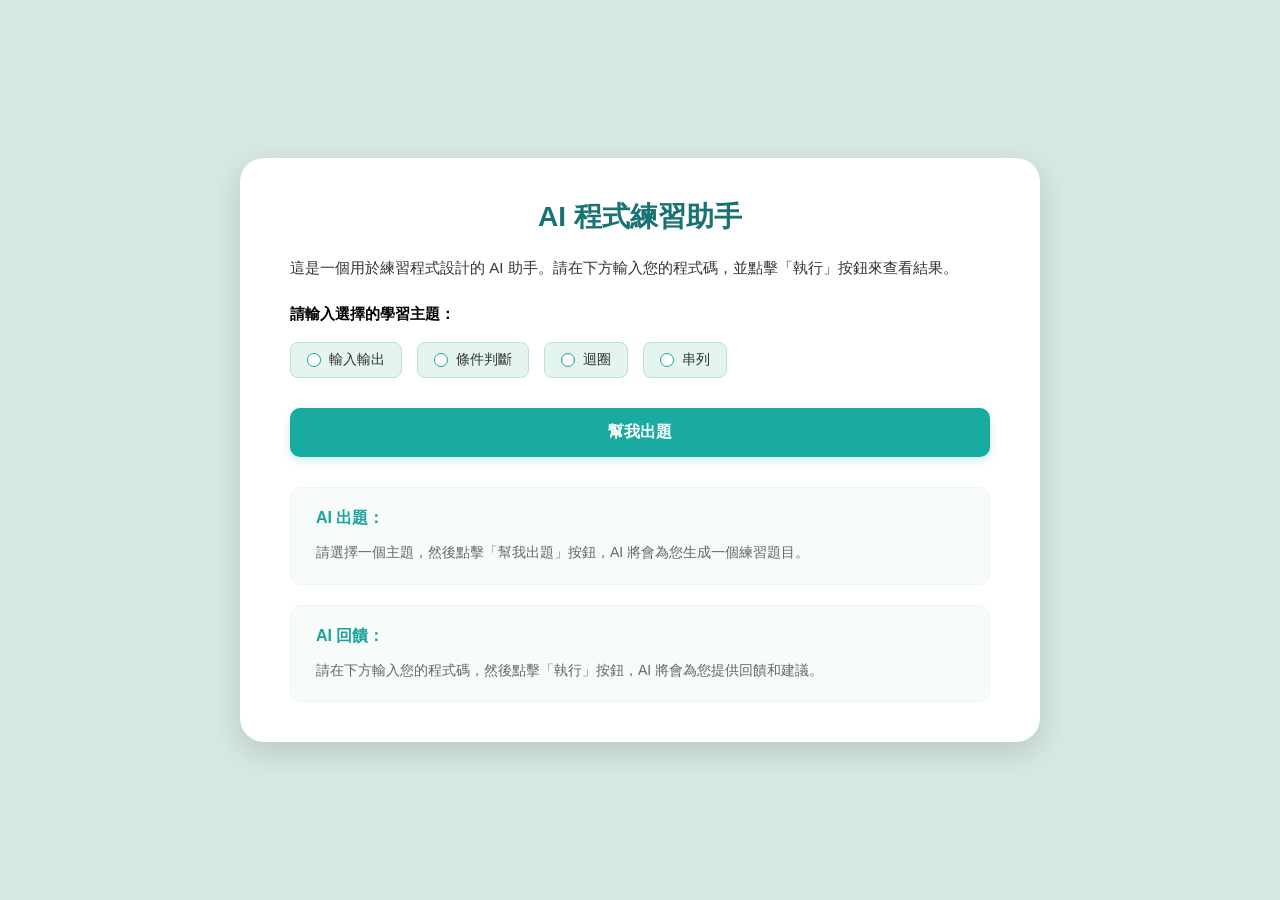
<file: 2026-10-02/index.html>
<!DOCTYPE html>
<html lang="zh-TW">
<head>
    <meta charset="UTF-8">
    <meta name="viewport" content="width=device-width, initial-scale=1.0">
    <title>AI 程式練習助手</title>
    <link rel="stylesheet" href="style.css">
</head>
<body>

    <div class="container">
        <!-- 標題與簡介 -->
        <h1 class="main-title">AI 程式練習助手</h1>
        <p class="subtitle">這是一個用於練習程式設計的 AI 助手。請在下方輸入您的程式碼，並點擊「執行」按鈕來查看結果。</p>
        
        <!-- 主題選擇區 -->
        <p class="section-title">請輸入選擇的學習主題：</p>
        <div class="radio-group">
            <label class="radio-label">
                <input type="radio" name="topic" value="io">
                <span class="custom-radio"></span>
                輸入輸出
            </label>
            <label class="radio-label">
                <input type="radio" name="topic" value="condition">
                <span class="custom-radio"></span>
                條件判斷
            </label>
            <label class="radio-label">
                <input type="radio" name="topic" value="loop">
                <span class="custom-radio"></span>
                迴圈
            </label>
            <label class="radio-label">
                <input type="radio" name="topic" value="list">
                <span class="custom-radio"></span>
                串列
            </label>
        </div>

        <!-- 動作按鈕 -->
        <button class="action-btn">幫我出題</button>

        <!-- AI 出題區塊 -->
        <div class="info-block">
            <h2 class="block-title">AI 出題：</h2>
            <p class="block-content">請選擇一個主題，然後點擊「幫我出題」按鈕，AI 將會為您生成一個練習題目。</p>
        </div>

        <!-- AI 回饋區塊 -->
        <div class="info-block">
            <h2 class="block-title">AI 回饋：</h2>
            <p class="block-content">請在下方輸入您的程式碼，然後點擊「執行」按鈕，AI 將會為您提供回饋和建議。</p>
        </div>
    </div>

</body>
</html>
</file>
<file: 2026-10-02/style.css>
/* 基礎頁面重設與背景 */
body {
    margin: 0;
    padding: 40px 20px;
    background-color: #d6eae1; /* 圖片外圍的淡綠色背景 */
    font-family: "Microsoft JhengHei", "Heiti TC", sans-serif;
    display: flex;
    justify-content: center;
    align-items: center;
    min-height: 100vh;
    box-sizing: border-box;
}

/* 主白色卡片容器 */
.container {
    background-color: #ffffff;
    max-width: 800px;
    width: 100%;
    border-radius: 24px;
    padding: 40px 50px;
    box-shadow: 0 10px 30px rgba(0, 0, 0, 0.15); /* 四周擴散的柔和陰影 */
    box-sizing: border-box;
}

/* 主標題樣式（深青綠色襯線感字體） */
.main-title {
    color: #1a7373;
    font-size: 28px;
    text-align: center;
    margin-top: 0;
    margin-bottom: 20px;
    font-weight: bold;
}

/* 副標題說明文字 */
.subtitle {
    color: #333333;
    font-size: 15px;
    line-height: 1.6;
    margin-bottom: 25px;
}

/* 小標題：請輸入選擇的學習主題 */
.section-title {
    font-weight: bold;
    font-size: 15px;
    color: #000000;
    margin-bottom: 18px;
}

/* 單選按鈕群組外殼 */
.radio-group {
    display: flex;
    gap: 15px;
    flex-wrap: wrap;
    margin-bottom: 30px;
}

/* 單選按鈕標籤外觀（圓角邊框） */
.radio-label {
    display: inline-flex;
    align-items: center;
    background-color: #e4f4ee; /* 淡青綠色背景 */
    border: 1px solid #bce2d4;
    padding: 8px 16px;
    border-radius: 8px;
    font-size: 14px;
    color: #333333;
    cursor: pointer;
    user-select: none;
    transition: all 0.2s ease;
}

/* 隱藏原生瀏覽器的 radio button */
.radio-label input[type="radio"] {
    position: absolute;
    opacity: 0;
    cursor: pointer;
}

/* 自訂內部圓圈圖標 */
.custom-radio {
    width: 12px;
    height: 12px;
    border: 1px solid #1aa39a;
    border-radius: 50%;
    margin-right: 8px;
    display: inline-block;
    position: relative;
    background-color: #ffffff;
}

/* 當選取單選按鈕時的藍綠色內點與標籤變化 */
.radio-label input[type="radio"]:checked + .custom-radio::after {
    content: "";
    position: absolute;
    width: 6px;
    height: 6px;
    background-color: #1aa39a;
    border-radius: 50%;
    top: 50%;
    left: 50%;
    transform: translate(-50%, -50%);
}

/* 滿版「幫我出題」大按鈕 */
.action-btn {
    width: 100%;
    background-color: #19aba0; /* 亮青色 */
    color: #ffffff;
    border: none;
    padding: 14px;
    font-size: 16px;
    font-weight: bold;
    border-radius: 10px;
    cursor: pointer;
    box-shadow: 0 4px 10px rgba(25, 171, 160, 0.2);
    margin-bottom: 30px;
    transition: background-color 0.2s ease;
}

.action-btn:hover {
    background-color: #148f86;
}

/* 下方區塊（AI出題 / AI回饋）的通用外殼 */
.info-block {
    background-color: #f7fbf9; /* 非常淡的綠白底色 */
    border: 1px solid #edf5f1;
    border-radius: 12px;
    padding: 20px 25px;
    margin-bottom: 20px;
}

.info-block:last-child {
    margin-bottom: 0;
}

/* 區塊內的小標題 */
.block-title {
    color: #1aa39a;
    font-size: 16px;
    font-weight: bold;
    margin-top: 0;
    margin-bottom: 12px;
}

/* 區塊內提示內文 */
.block-content {
    color: #666666;
    font-size: 14px;
    line-height: 1.6;
    margin: 0;
}
</file>
